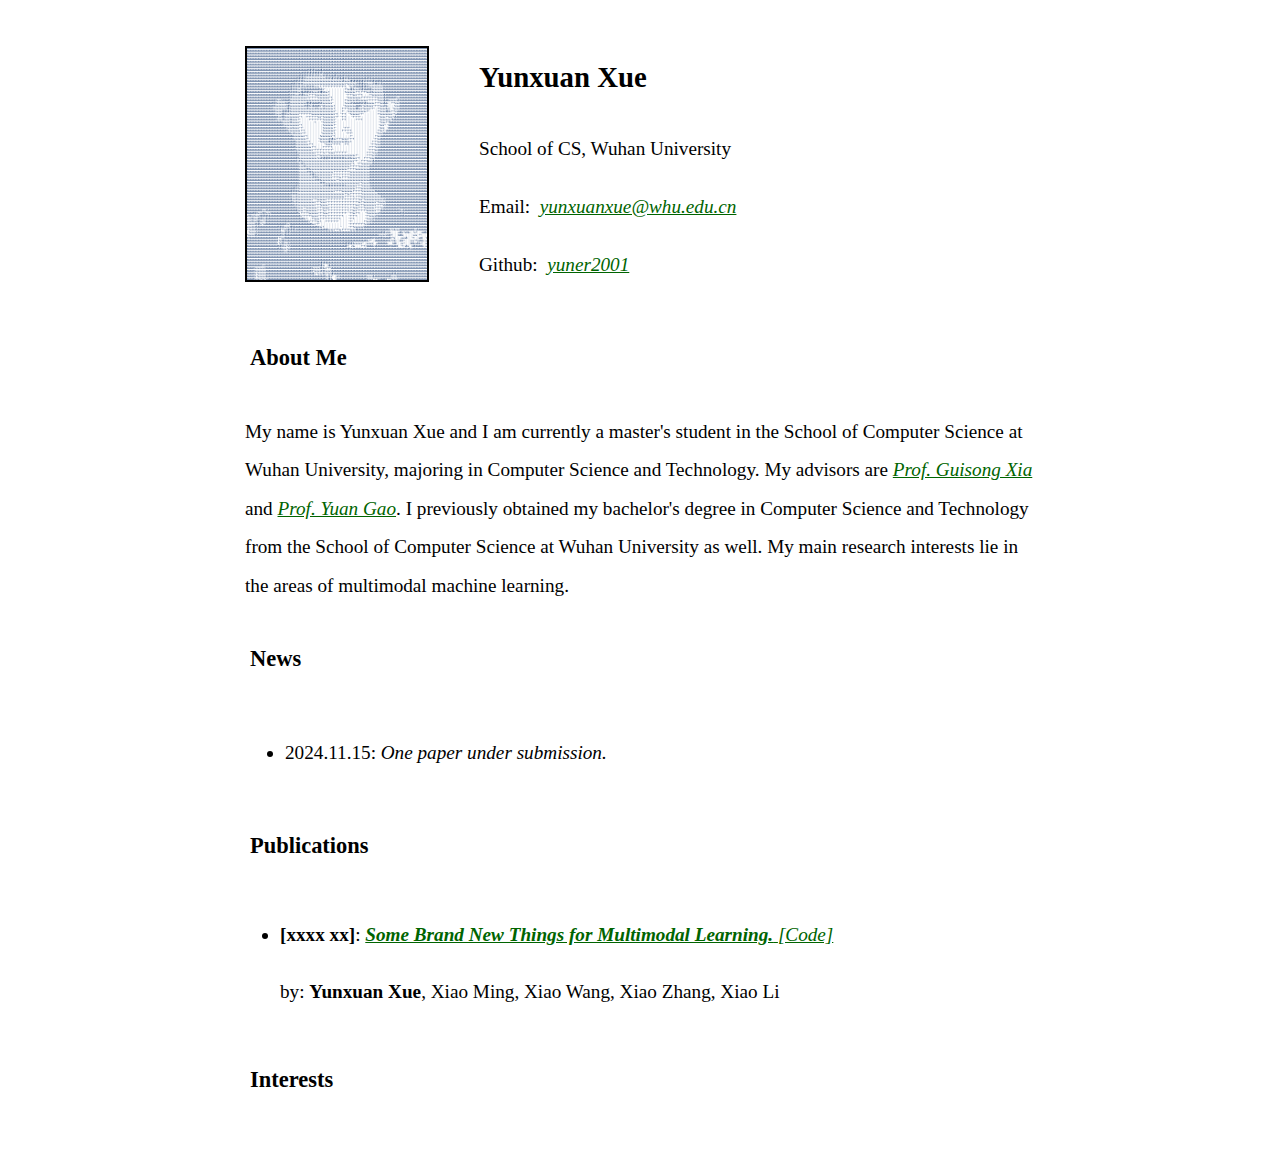
<file: index.html>
<!DOCTYPE html>
<html>
  <head>
    <title>Yunxuan Xue</title>
    <link rel="stylesheet" href="style.css" />
  </head>
  <body>
    <div class="container">
      <div class="section">
        <div class="section-content">
          <div class="profile">
            <img
              src="src\avatar.png"
              alt="Profile Photo"
              class="profile-photo"
            />
            <div>
              <h2>Yunxuan Xue</h2>
              <p>School of CS, Wuhan University</p>
              <p>
                Email: &nbsp<a href="mailto:yunxuanxue@whu.edu.cn"
                  >yunxuanxue@whu.edu.cn</a
                >
              </p>
              <p>
                Github: &nbsp<a href="https://github.com/yuner2001"
                  >yuner2001</a
                >
              </p>
            </div>
          </div>
        </div>
      </div>

      <div class="section">
        <div class="section-title"><h3>About Me</h3></div>

        <div class="section-content">
          My name is Yunxuan Xue and I am currently a master's student in the
          School of Computer Science at Wuhan University, majoring in Computer
          Science and Technology. My advisors are
          <a href="http://www.captain-whu.com/zh/person/xiaguisong.html"
            >Prof. Guisong Xia</a
          >
          and <a href="https://yuan-gao.net/">Prof. Yuan Gao</a>. I previously
          obtained my bachelor's degree in Computer Science and Technology from
          the School of Computer Science at Wuhan University as well. My main
          research interests lie in the areas of multimodal machine learning.
        </div>
      </div>

      <div class="section">
        <div class="section-title"><h3>News</h3></div>

        <div class="section-content">
          <ul>
            <li>2024.11.15: <em>One paper under submission.</em></li>
            <!-- <li>2024.9.10: Add two blog for test.</li>
            <li>🙂‍↔️My personal homepage has been released!</li> -->
          </ul>
        </div>
      </div>

      <div class="section">
        <div class="section-title"><h3>Publications</h3></div>
        <ul>
          <li>
            <strong>[xxxx xx]</strong>: <a href="https://arxiv.org/abs/1234.56789"><strong>Some Brand New Things for Multimodal Learning.</strong> <a href="">[Code]</a></a> </a> <p>by: <strong>Yunxuan Xue</strong>, Xiao Ming, Xiao Wang, Xiao Zhang, Xiao Li</p><div style="display: inline">
        </ul>
        
      </div>

      <div class="section">
        <div class="section-title"><h3>Interests</h3></div>
        <div class="section-content">
          <ul>
            <li>😴Sleep</li>
            <li>📖Reading</li>
            <li>🛕Traveling</li>
            <li>📸Photography</li>
            <li><a href="doc/post.html">🖊️Learning & Writing</a></li>
            <li>🐱Cat&🐶Dog and other animals</li>
          </ul>
        </div>
      </div>

      <!-- <div class="section">
        <div class="section-content">
          <script
            type="text/javascript"
            src="//rf.revolvermaps.com/0/0/5.js?i=5go42fccqef&amp;m=6&amp;c=ff0000&amp;cr1=ffffff"
            async="async"
          ></script>
        </div>
      </div> -->
    </div>

    <script>
      // JavaScript to handle section toggling
      const sectionTitles = document.querySelectorAll(".section-title");

      sectionTitles.forEach((title) => {
        const content = title.nextElementSibling;
        if (title.textContent.trim() === "Interests") {
          content.style.display = "none"; // Collapse Interests section
        } else {
          content.style.display = "block"; // Expand other sections
        }

        title.addEventListener("click", () => {
          title.classList.toggle("active");
          if (content.style.display === "none") {
            content.style.display = "block";
          } else {
            content.style.display = "none";
          }
        });
      });
    </script>
  </body>
</html>
</file>
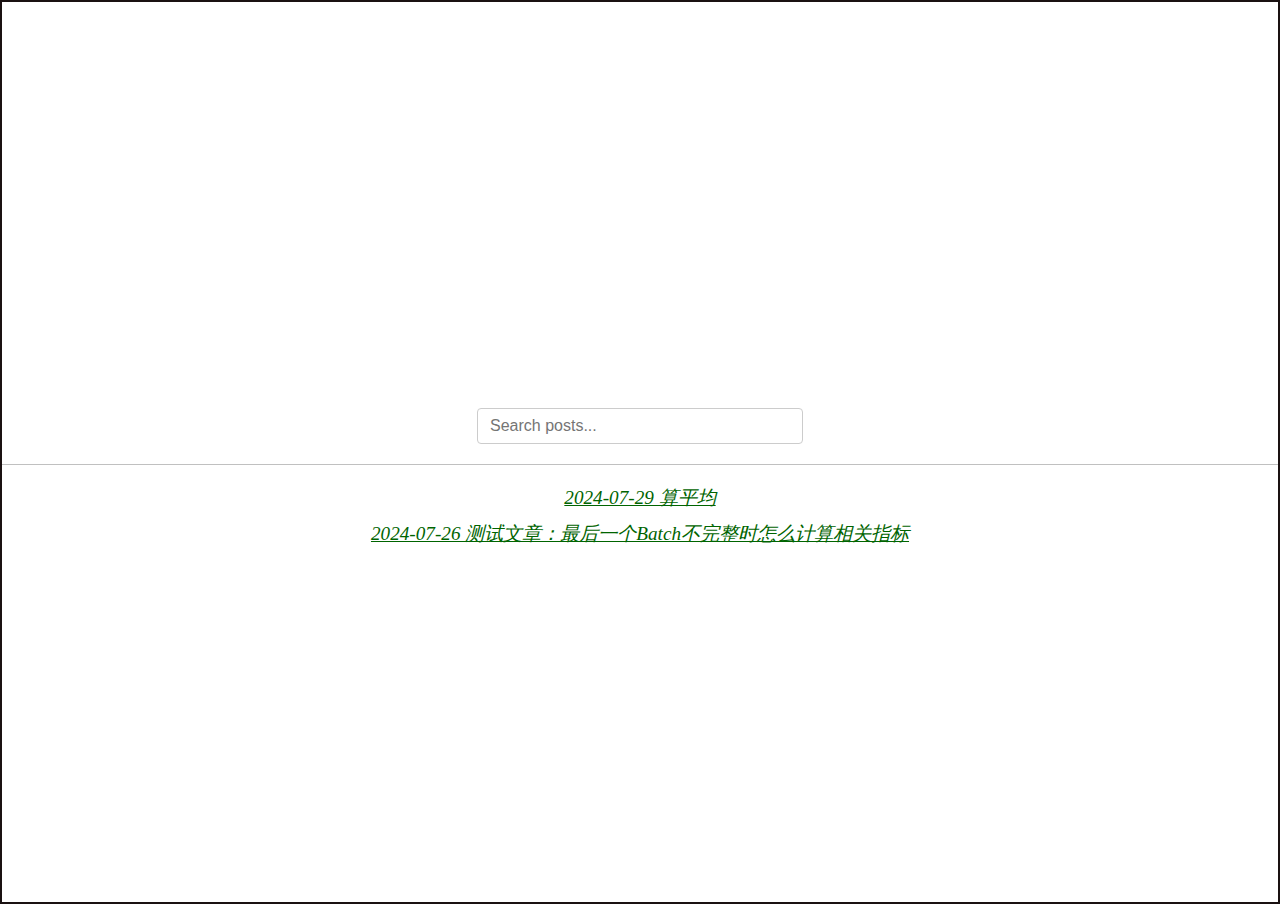
<file: doc/deprecated_post.html>
<!DOCTYPE html>
<html>
  <head>
    <title>Post</title>
    <link rel="stylesheet" href="post_toc.css" />
  </head>
  <body>
    <div class="container">
      <!-- <h1>Post</h1> -->
      <div class="search-container">
        <input type="text" class="searchInput" placeholder="Search posts..." />
      </div>
      <hr />
      <ul class="post-list" id="postList"></ul>
    </div>

    <script>
      // Define the JSON data inline
      const data = [
        {
          date: "2024-07-29",
          title: "算平均",
          link: "avg/avg.html",
        },
        {
          date: "2024-07-26",
          title: "测试文章：最后一个Batch不完整时怎么计算相关指标",
          link: "test/test.html",
        },
      ];

      // Get the article list element
      const articleList = document.getElementById("postList");

      // Loop through the data and create list items
      data.forEach((article) => {
        const listItem = document.createElement("li");
        const link = document.createElement("a");
        link.href = article.link;
        link.textContent = `${article.date} ${article.title}`;
        listItem.appendChild(link);
        articleList.appendChild(listItem);
      });

      // Add event listener to the search box
      const searchBox = document.querySelector(".searchInput");
      searchBox.addEventListener("input", () => {
        const searchTerm = searchBox.value.toLowerCase();
        const listItems = articleList.getElementsByTagName("li");

        // Loop through the list items and show/hide them based on the search term
        for (let i = 0; i < listItems.length; i++) {
          const item = listItems[i];
          const linkText = item.textContent.toLowerCase();
          if (linkText.includes(searchTerm)) {
            item.style.display = "block";
          } else {
            item.style.display = "none";
          }
        }
      });
    </script>
  </body>
</html>
</file>
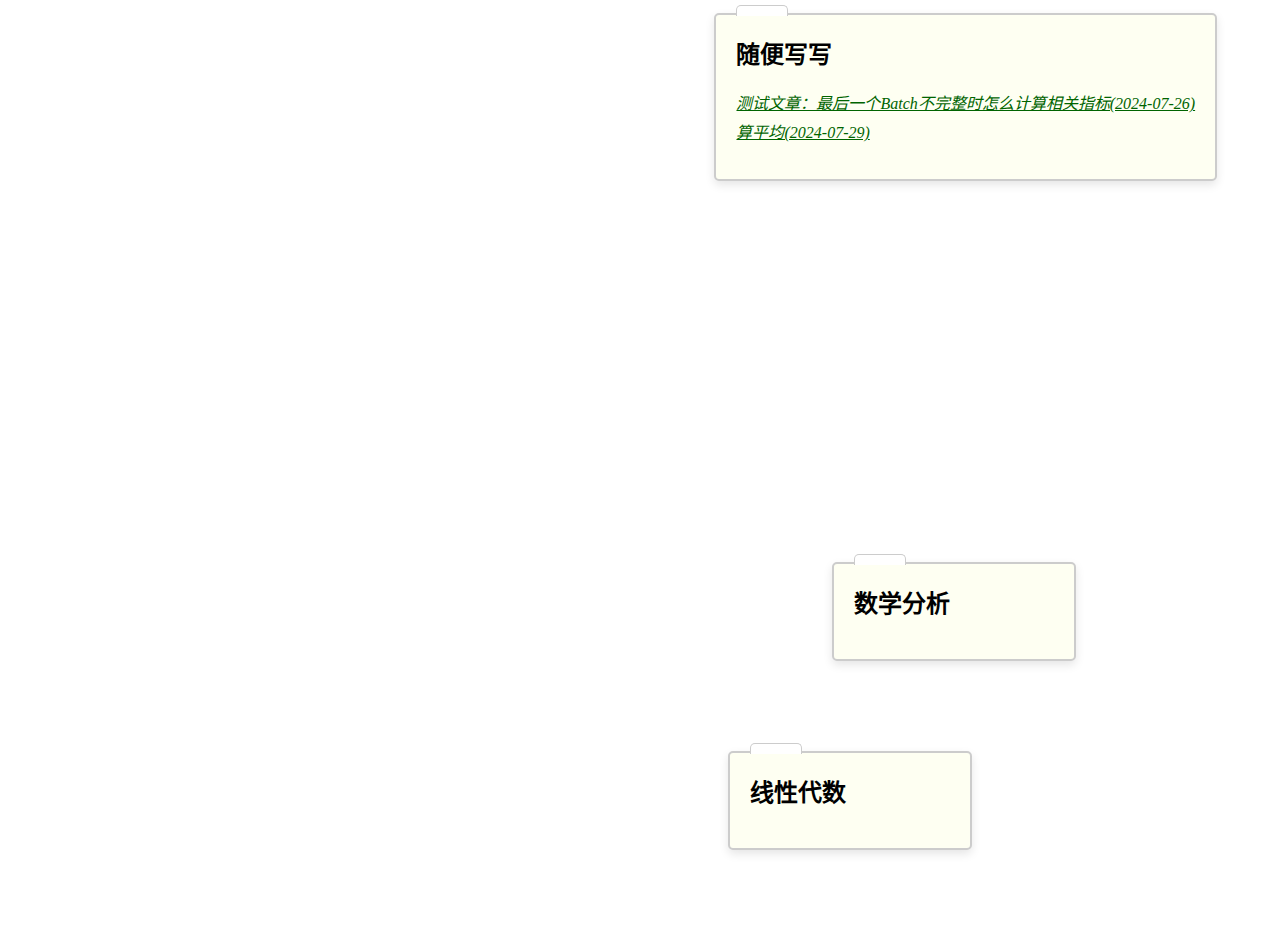
<file: doc/post.html>
<!DOCTYPE html>
<html lang="zh-CN">
<head>
    <meta charset="UTF-8">
    <meta name="viewport" content="width=device-width, initial-scale=1.0">
    <title>博客导航页</title>
    <style>
        a {
            font-family: "Times New Roman", "Microsoft YaHei", serif;
            font-style: italic;
            color: #006400;
        }
        body {
            font-family: "Georgia", "Times New Roman", "Microsoft YaHei", serif;
            background-color: #ffffff;
            margin: 0;
            padding: 20px;
            position: relative;
            height: 100vh;
        }
        .folder {
            background-color: #fefff2;
            border: 2px solid #ccc;
            border-radius: 5px;
            box-shadow: 0 4px 10px rgba(0, 0, 0, 0.1);
            margin-bottom: 20px;
            padding: 20px;
            position: absolute;
            cursor: move;
            min-width: 200px;
        }
        .folder::before {
            content: '';
            position: absolute;
            top: -10px;
            left: 20px;
            width: 50px;
            height: 10px;
            background-color: #fff;
            border: 1px solid #ccc;
            border-bottom: none;
            border-radius: 5px 5px 0 0;
        }
        .folder h2 {
            margin-top: 0;
        }
        .folder ul {
            list-style: none;
            padding: 0;
        }
        .folder ul li {
            margin: 5px 0;
        }
        .folder ul li {
            text-decoration: none;
            color: #007bff;
        }
        .folder ul li a:hover {
            text-decoration: underline;
        }
    </style>
</head>
<body>
    <div class="folder" id="folder1">
        <h2>随便写写</h2>
        <ul>
            <li><a href="test/test.html">测试文章：最后一个Batch不完整时怎么计算相关指标(2024-07-26)</a></li>
            <li><a href="avg/avg.html">算平均(2024-07-29)</a></li>
        </ul>
    </div>
    <div class="folder" id="folder2">
        <h2>线性代数</h2>
        <ul>
        </ul>
    </div>
    <div class="folder" id="folder3">
        <h2>数学分析</h2>
        <ul>
        </ul>
    </div>

    <script>
        let zIndex = 1;

        document.querySelectorAll('.folder').forEach(folder => {
            folder.addEventListener('mousedown', (e) => {
                folder.style.zIndex = zIndex++;
                let shiftX = e.clientX - folder.getBoundingClientRect().left;
                let shiftY = e.clientY - folder.getBoundingClientRect().top;

                function moveAt(pageX, pageY) {
                    folder.style.left = pageX - shiftX + 'px';
                    folder.style.top = pageY - shiftY + 'px';
                }

                function onMouseMove(event) {
                    moveAt(event.pageX, event.pageY);
                }

                document.addEventListener('mousemove', onMouseMove);

                folder.onmouseup = function() {
                    document.removeEventListener('mousemove', onMouseMove);
                    folder.onmouseup = null;
                };
            });

            folder.ondragstart = function() {
                return false;
            };
        });

        function randomPosition(element) {
            const bodyWidth = document.body.clientWidth;
            const bodyHeight = document.body.clientHeight;
            const elementWidth = element.offsetWidth;
            const elementHeight = element.offsetHeight;

            let posX, posY, overlap;

            do {
                posX = Math.random() * (bodyWidth - elementWidth);
                posY = Math.random() * (bodyHeight - elementHeight);
                overlap = false;

                document.querySelectorAll('.folder').forEach(other => {
                    if (other !== element) {
                        const otherRect = other.getBoundingClientRect();
                        if (
                            posX < otherRect.right &&
                            posX + elementWidth > otherRect.left &&
                            posY < otherRect.bottom &&
                            posY + elementHeight > otherRect.top
                        ) {
                            overlap = true;
                        }
                    }
                });
            } while (overlap);

            element.style.left = posX + 'px';
            element.style.top = posY + 'px';
        }

        document.querySelectorAll('.folder').forEach(folder => {
            randomPosition(folder);
        });
    </script>
</body>
</html>
</file>
<file: style.css>
hr {
  border-top: 1px solid #c0c0c0; /* 较浅的灰色 */
  border-bottom: none;
  border-left: none;
  border-right: none;
  width: 100%;
  margin: 20px 0;
}



a {
  font-style: italic;
  color: #006400; /* 暗绿色 */
}

body {
  font-family: "Georgia", "Times New Roman", "Microsoft YaHei", serif;
  font-size: 19.2px;
  margin: 0 auto;
  padding: 0;
  /* border: 2px solid #1a1111; */
  max-width: 3000px;
  display: flex;
  justify-content: center;
  align-items: center;
  min-height: 100vh;
}

.container {
  max-width: 800px;
  margin: 0 auto;
  padding: 20px;
  line-height: 2;
}

/* .section {
    border: 1px solid #ccc;
    padding: 10px;
    margin-bottom: 20px;
  } */

.section-title {
  background-color: #ffffff;
  padding: 5px 10px;
  cursor: pointer;
}

.section-content {
  padding: 5px;
}

.profile {
  display: flex;
  align-items: center;
}

.profile-photo {
  width: 180px;
  height: auto;
  aspect-ratio: attr(width) / attr(height);
  border: 2px solid black;
  margin-right: 50px;
}

/* Below is copy from hexo tamplate */
</file>
<file: doc/post_toc.css>
hr {
  border-top: 1px solid #c0c0c0;
  border-bottom: none;
  border-left: none;
  border-right: none;
  width: 100%;
}

a {
  font-style: italic;
  color: #006400;
}

body {
  font-family: "Georgia", "Times New Roman", "Microsoft YaHei", serif;
  font-size: 19.2px;
  margin: 0;
  border: 2px solid #1a1111;
  display: flex;
  justify-content: center;
  align-items: center;
  min-height: 100vh;
}

.container {
  width: 100%;
  text-align: center;
  padding-top: 30px;
  margin-top: 40px;
}

.post-list {
  list-style-type: none;
  padding: 0;
  text-align: center;
}

.post-list li {
  margin-bottom: 10px;
}

.search-container {
  margin-bottom: 20px;
}

.search-container input {
  width: 300px;
  padding: 8px 12px;
  font-size: 16px;
  border: 1px solid #ccc;
  border-radius: 4px;
}

.search-box {
  display: block;
  width: 100%;
  padding: 10px;
  font-size: 16px;
  border: 1px solid #ccc;
  border-radius: 4px;
  box-sizing: border-box;
  margin-bottom: 20px;
}
</file>
